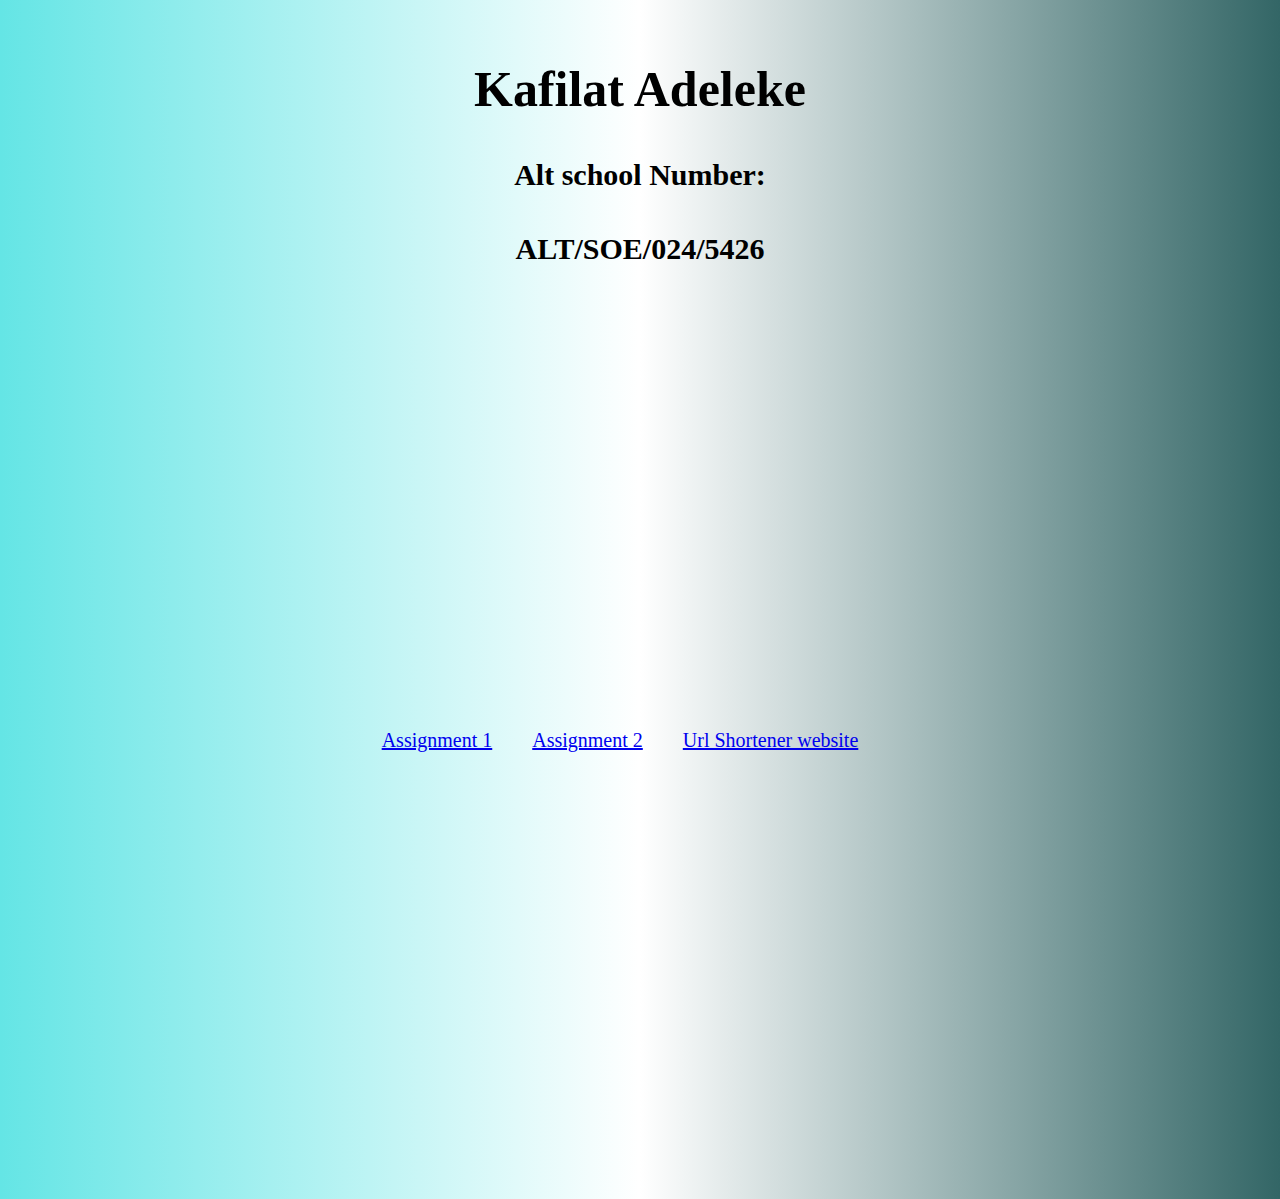
<file: index.html>
<!DOCTYPE html>
<html lang="en">
  <head>
    <meta charset="UTF-8" />
    <meta name="viewport" content="width=device-width, initial-scale=1.0" />
    <link rel="stylesheet" href="style.css" />
    <title>Assignment</title>
  </head>
  <body>
    <h1>Kafilat Adeleke</h1>
    <h2>Alt school Number:</h2>
    <h2>ALT/SOE/024/5426</h2>
    <div class="container">
      <a href="css-1/index.html">Assignment 1</a>
      <a href="css-2/index.html">Assignment 2</a>
      <a href="css-3/index.html">Url Shortener website</a>
    </div>
  </body>
</html>
</file>
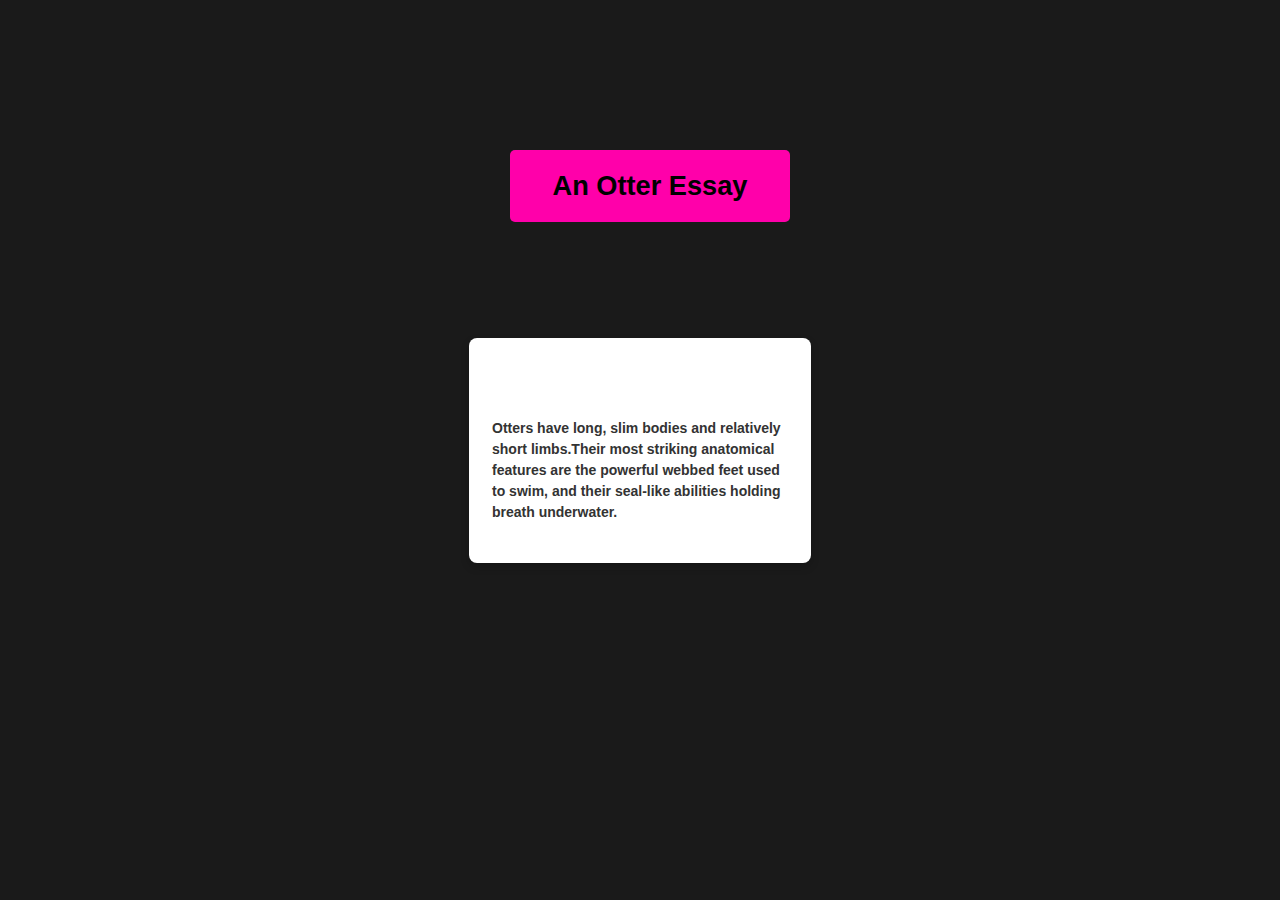
<file: css-1/index.html>
<!DOCTYPE html>
<html lang="en">
  <head>
    <meta charset="UTF-8" />
    <meta name="viewport" content="width=device-width, initial-scale=1.0" />
    <link rel="stylesheet" href="style.css" />
    <title>An Otter Essay</title>
  </head>
  <body>
    <div class="card-header">An Otter Essay</div>
    <div class="card">
      Otters have long, slim bodies and relatively short limbs.Their most
      striking anatomical features are the powerful webbed feet used to swim,
      and their seal-like abilities holding breath underwater.
    </div>
  </body>
</html>
</file>
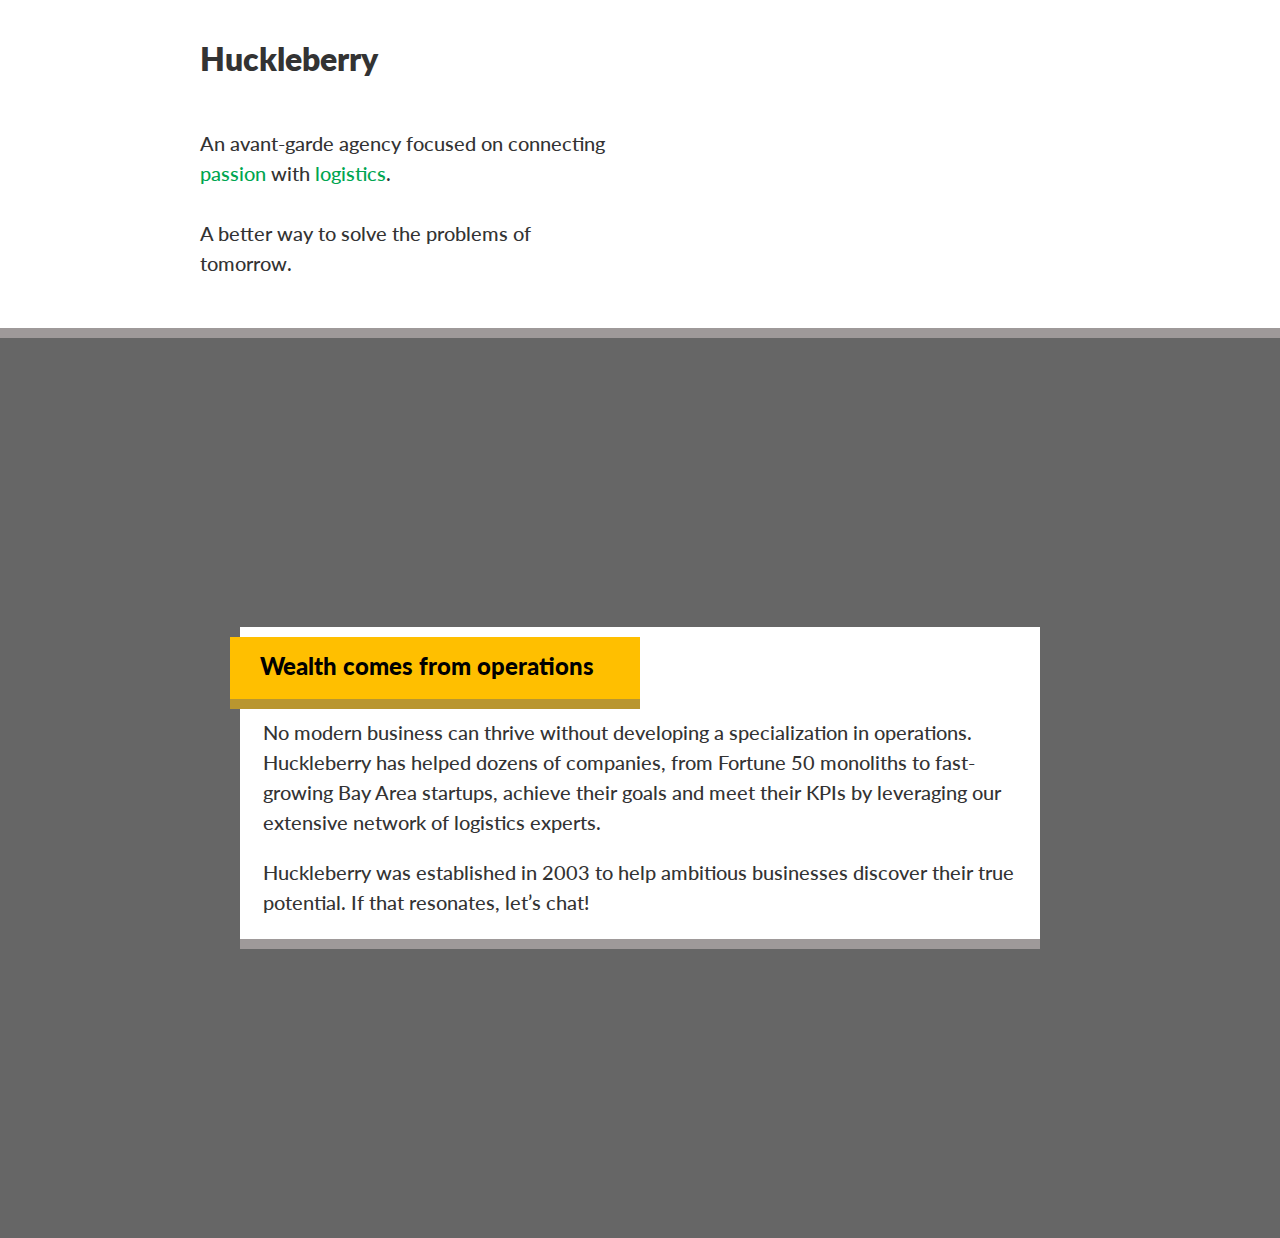
<file: css-2/index.html>
<!DOCTYPE html>
<html lang="en">
  <head>
    <meta charset="UTF-8" />
    <meta name="viewport" content="width=device-width, initial-scale=1.0" />
    <link rel="preconnect" href="https://fonts.googleapis.com" />
    <link rel="preconnect" href="https://fonts.gstatic.com" crossorigin />
    <link
      href="https://fonts.googleapis.com/css2?family=Lato:ital,wght@0,100;0,300;0,400;0,700;0,900;1,100;1,300;1,400;1,700;1,900&family=Poppins:wght@300;400;500;600;700&family=Rubik:ital,wght@0,500;1,300&family=Unbounded:wght@300;700&display=swap"
      rel="stylesheet"
    />
    <title>Huckleberry</title>
    <link rel="stylesheet" href="style.css" />
  </head>
  <body>
    <div class="container">
      <div class="top">
        <h1>Huckleberry</h1>
        <p class="subtitle">
          An avant-garde agency focused on connecting
          <span class="highlight">passion</span> with
          <span class="highlight">logistics</span>.
        </p>
        <p class="tag">A better way to solve the problems of tomorrow.</p>
      </div>
      <div class="bottom">
        <div class="content">
          <div class="heading">Wealth comes from operations</div>
          <p class="content-1">
            No modern business can thrive without developing a specialization in
            operations. Huckleberry has helped dozens of companies, from Fortune
            50 monoliths to fast-growing Bay Area startups, achieve their goals
            and meet their KPIs by leveraging our extensive network of logistics
            experts.
          </p>
          <p class="content-2">
            Huckleberry was established in 2003 to help ambitious businesses
            discover their true potential. If that resonates, let’s chat!
          </p>
        </div>
      </div>
    </div>
  </body>
</html>
</file>
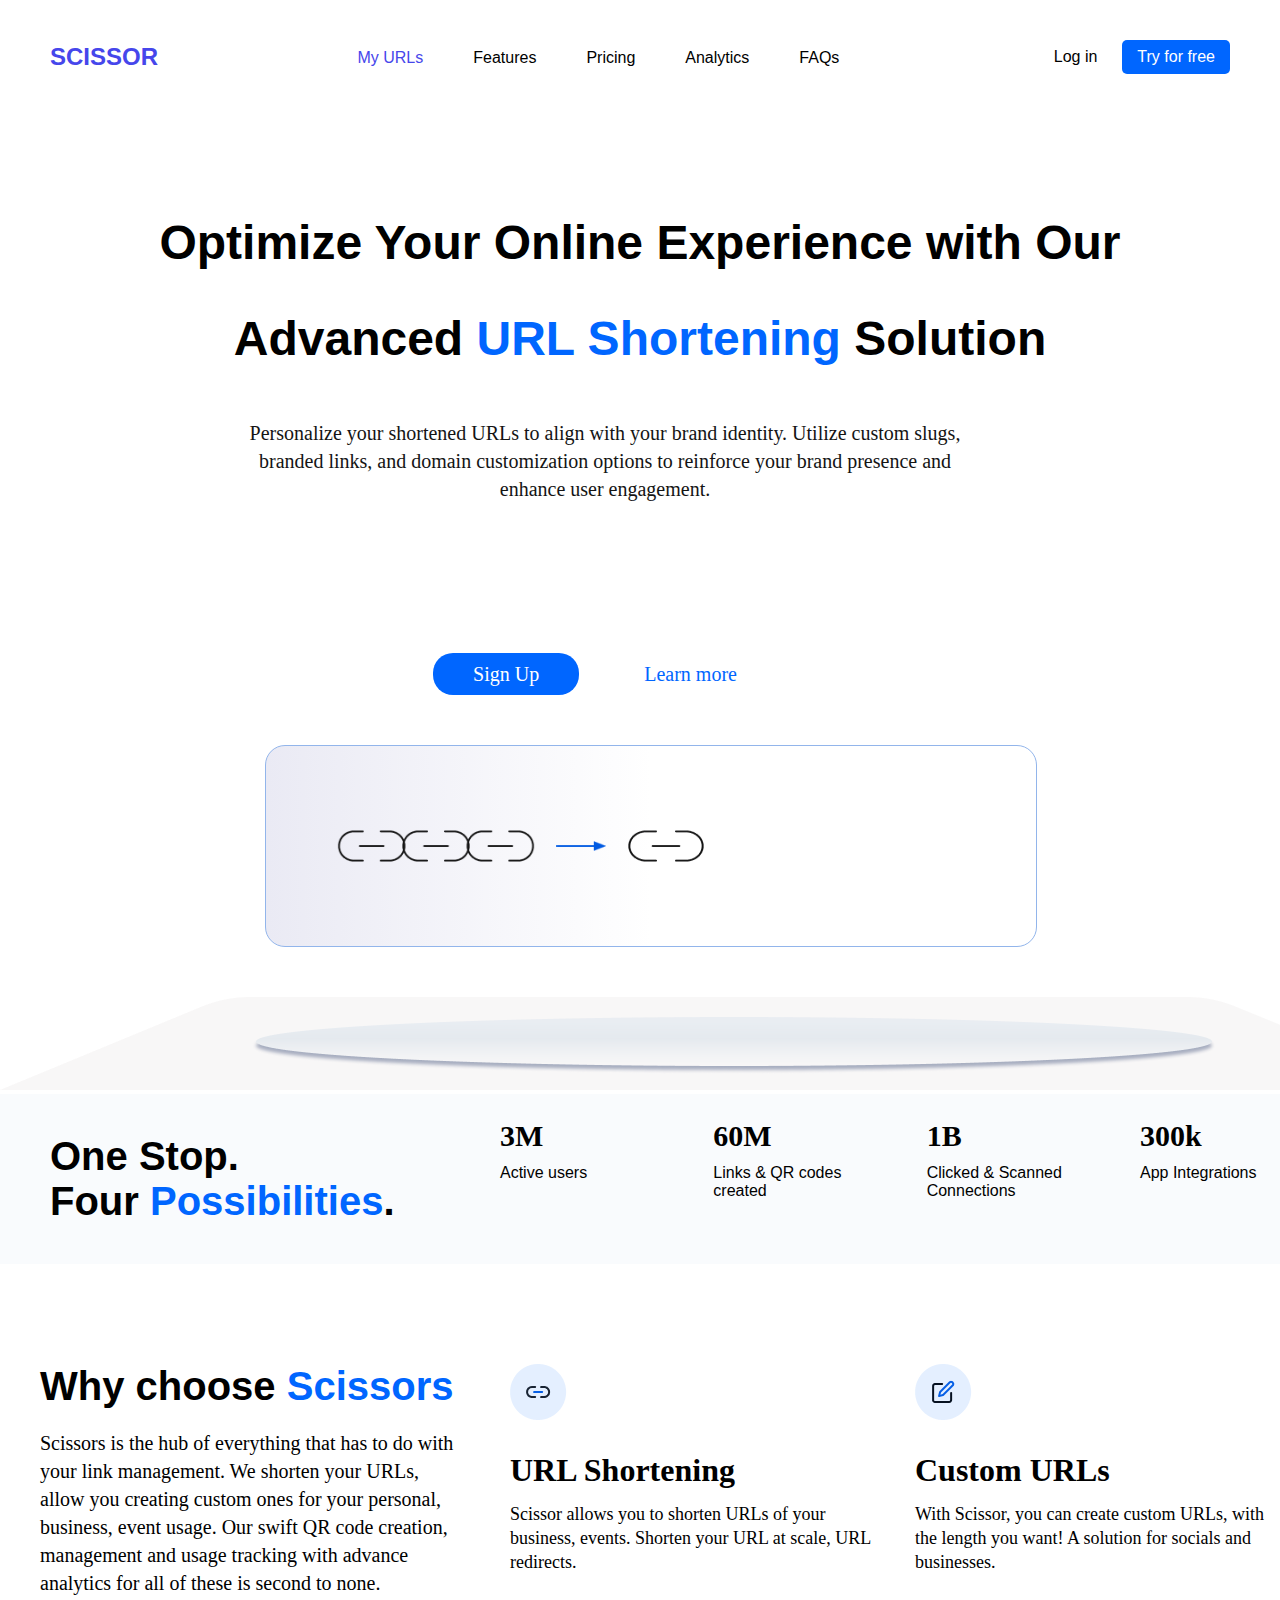
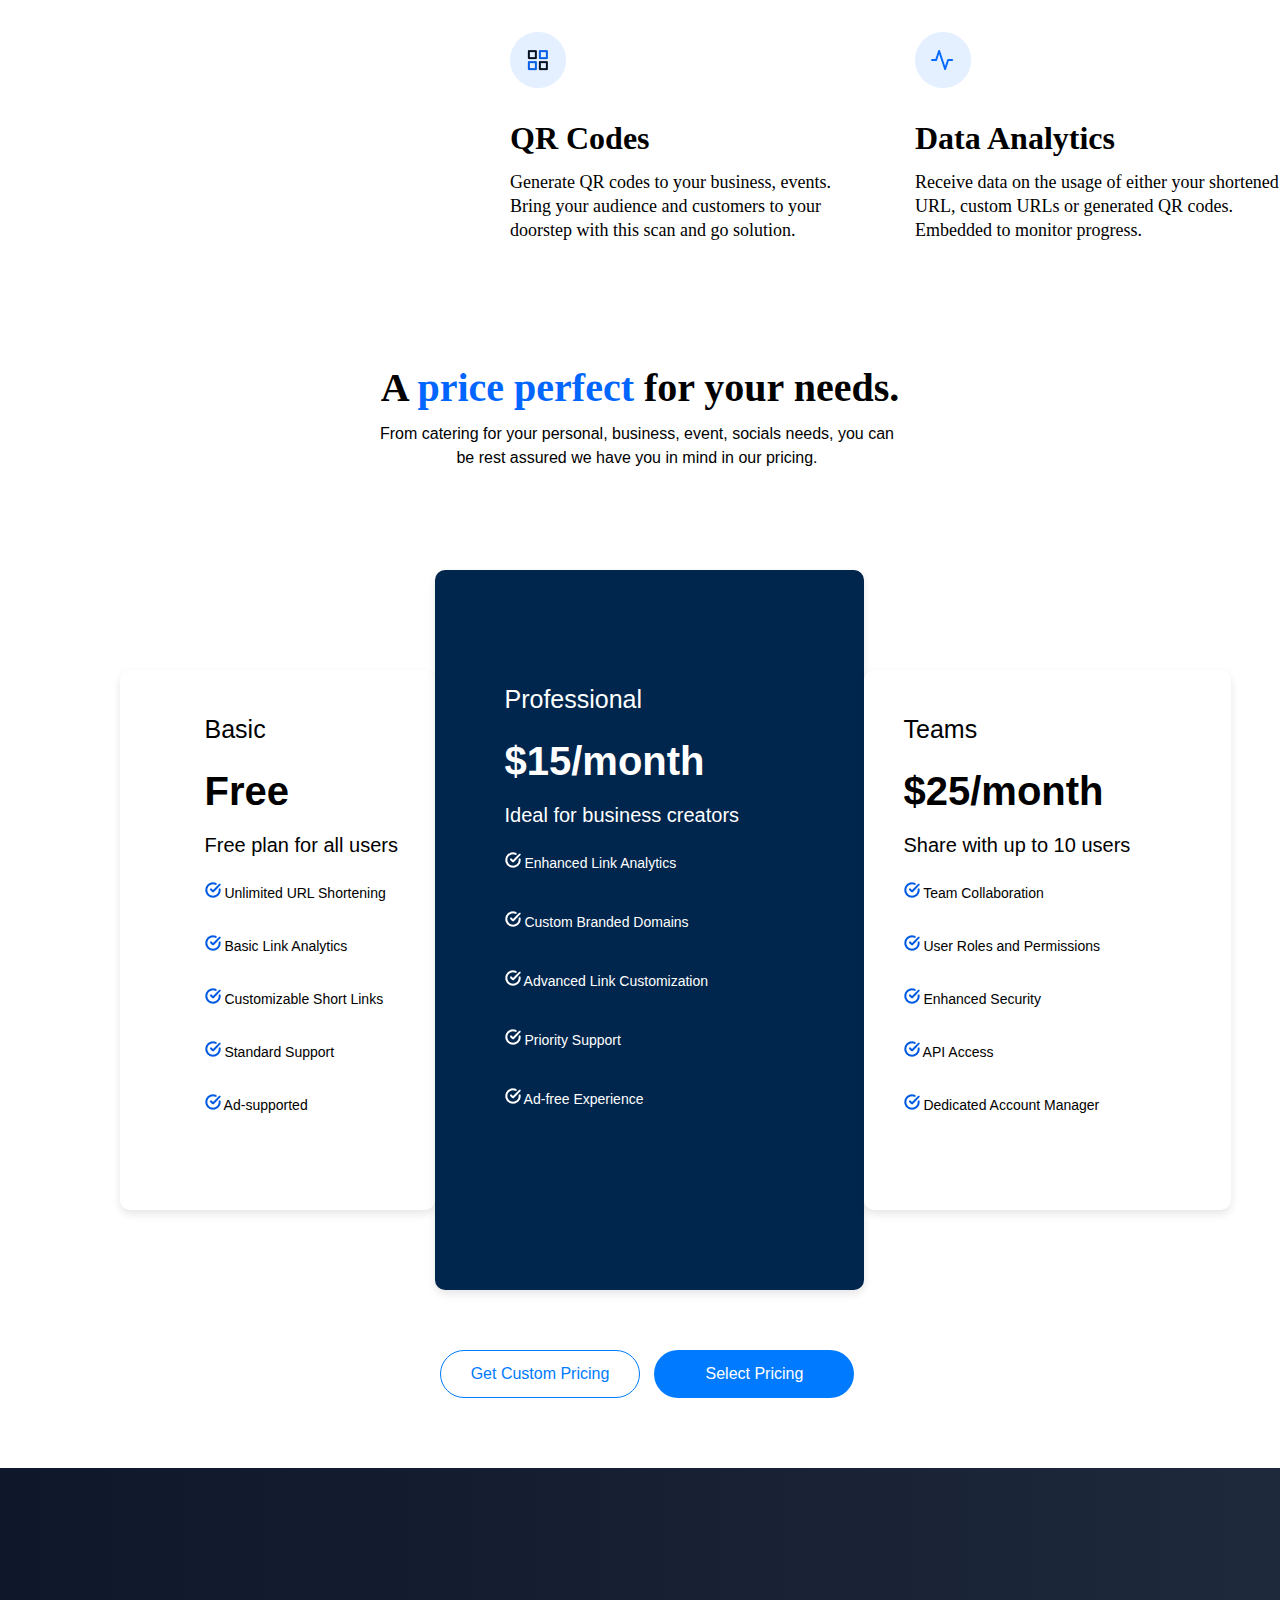
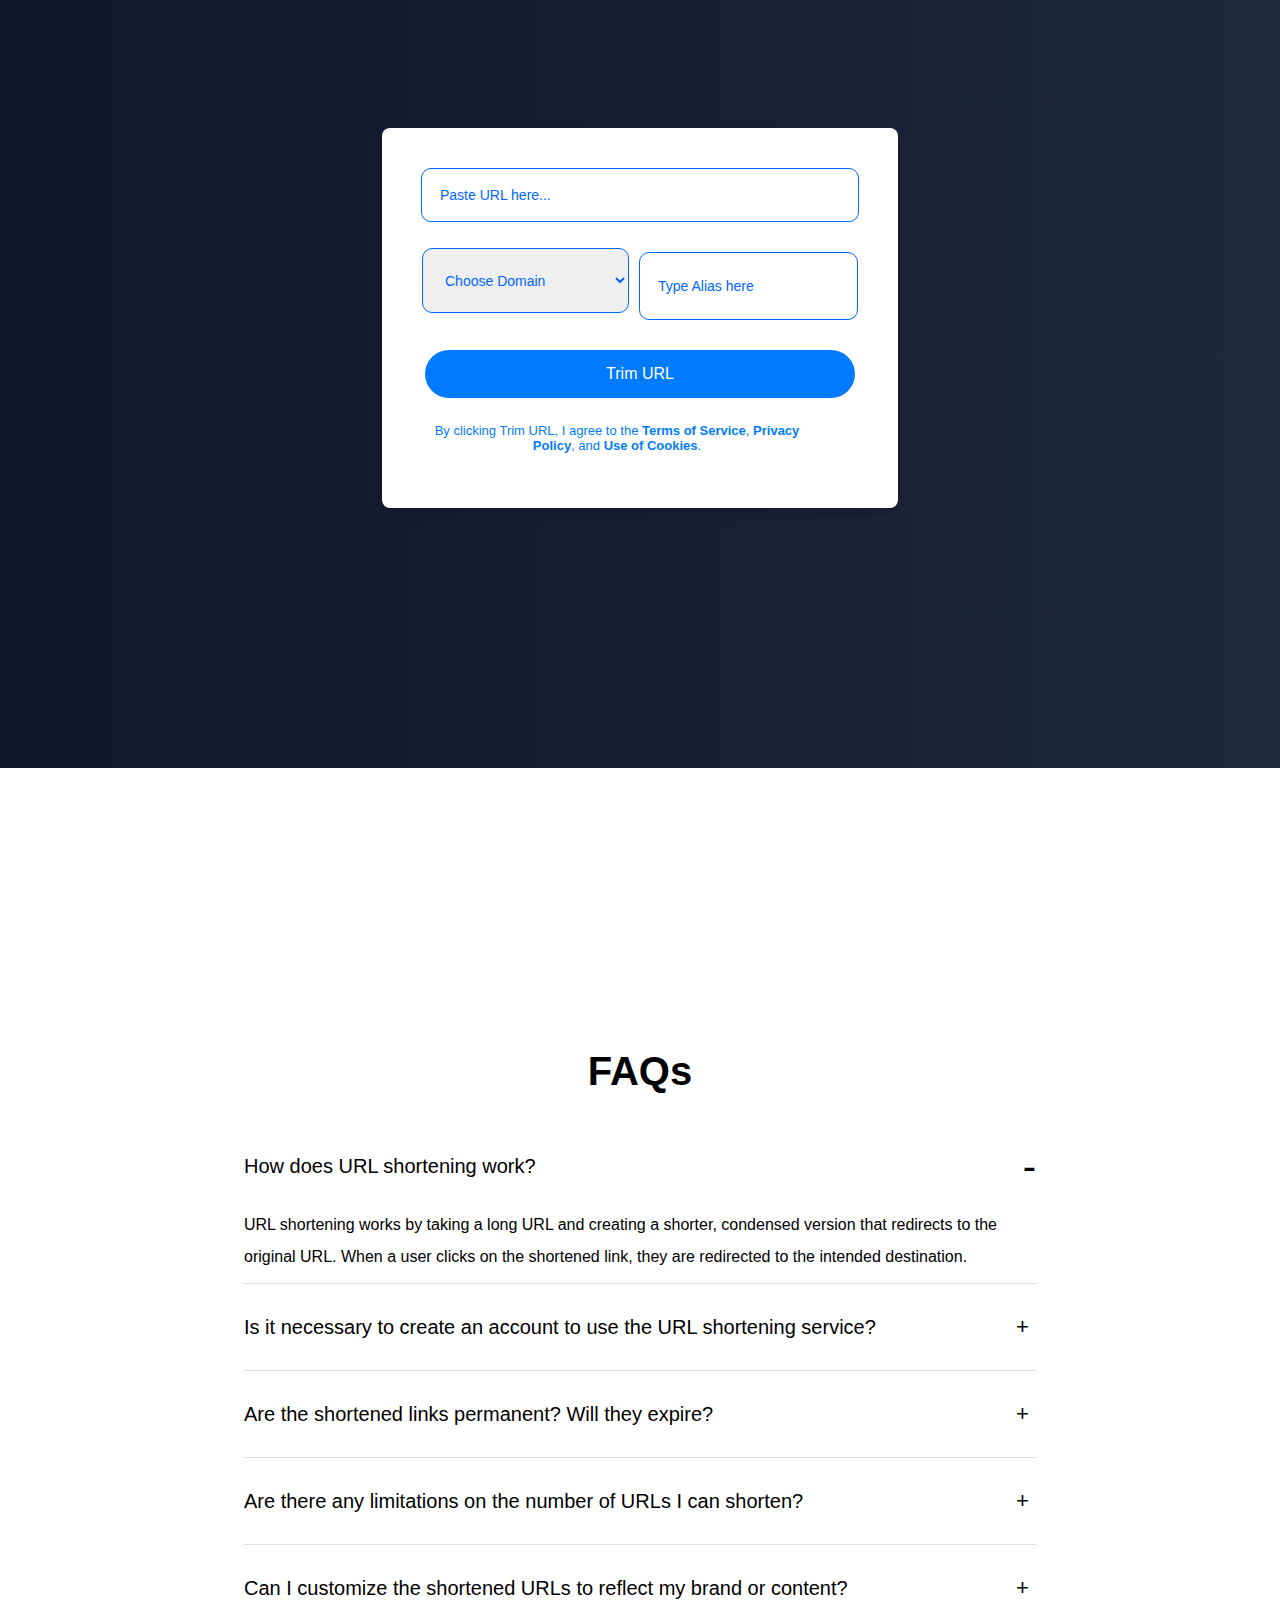
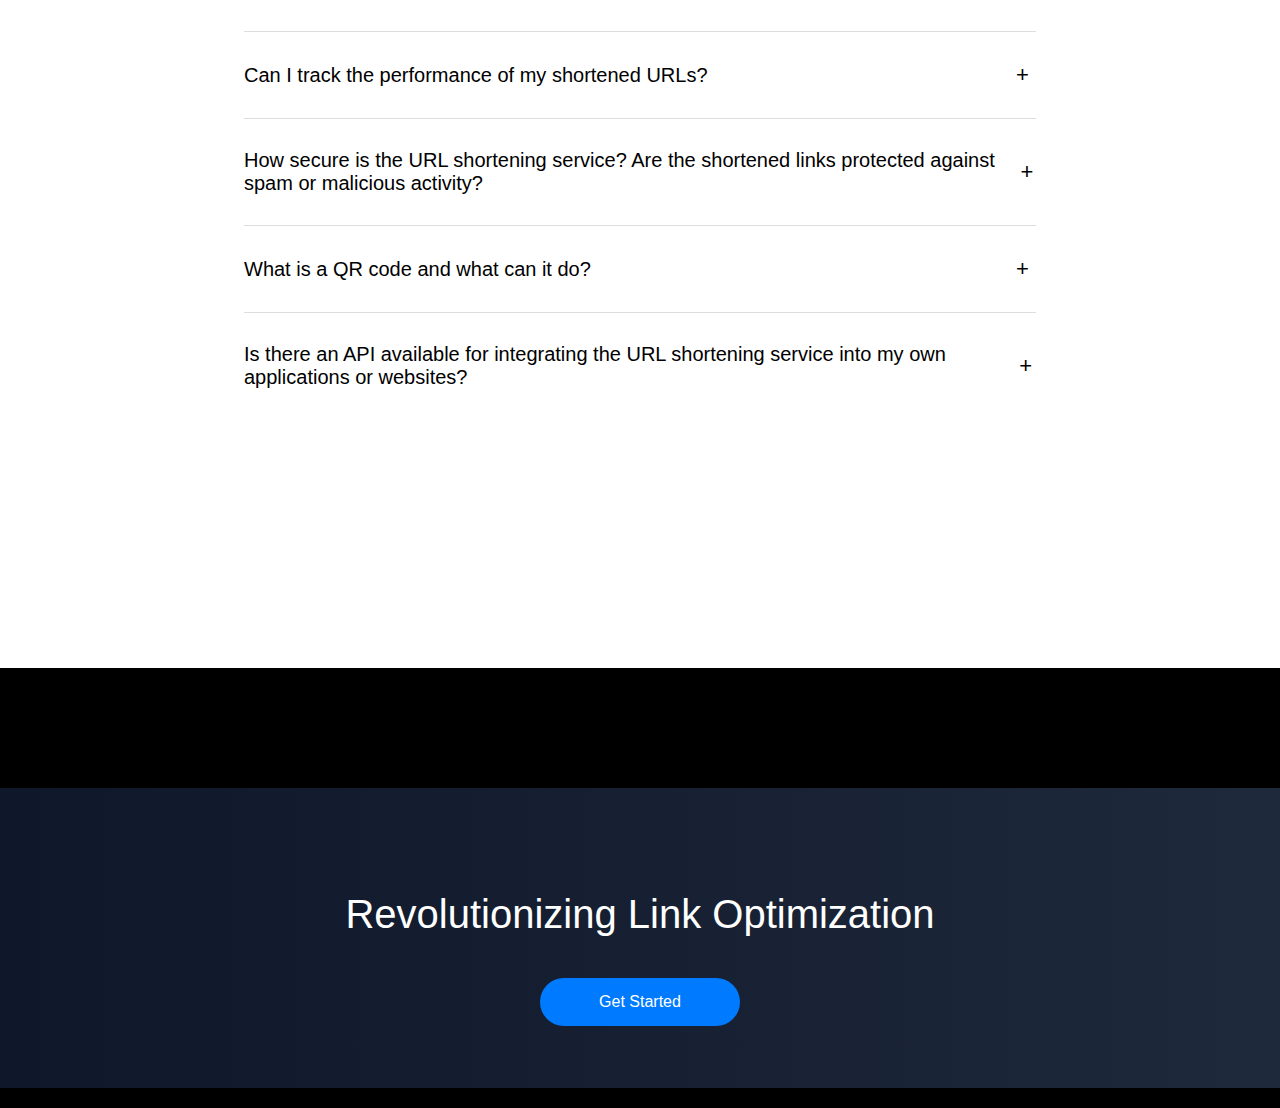
<file: css-3/index.html>
<!DOCTYPE html>
<html lang="en">
  <head>
    <meta charset="UTF-8" />
    <meta name="viewport" content="width=device-width, initial-scale=1.0" />
    <title>Scissor - URL Shortener</title>
    <link rel="stylesheet" href="style.css" />
  </head>
  <body>
    <header>
      <nav>
        <div class="logo">SCISSOR</div>
        <ul class="nav-links">
          <li><a class="my-url" href="#">My URLs</a></li>
          <li><a href="#">Features</a></li>
          <li><a href="#">Pricing</a></li>
          <li><a href="#">Analytics</a></li>
          <li><a href="#">FAQs</a></li>
        </ul>
        <div class="auth-buttons">
          <a href="#" class="login">Log in</a>
          <a href="#" class="signup">Try for free</a>
        </div>
      </nav>
    </header>

    <main>
      <section class="hero">
        <h1>
          Optimize Your Online Experience with Our Advanced
          <span class="highlight">URL Shortening</span> Solution
        </h1>
        <div class="personalize">
          Personalize your shortened URLs to align with your brand identity.
          Utilize custom slugs, branded links, and domain customization options
          to reinforce your brand presence and enhance user engagement.
        </div>
        <div class="buttons">
          <a href="#" class="btn primary">Sign Up</a>
          <a href="#" class="btn secondary">Learn more</a>
        </div>
        <div class="illustration">
          <div class="url-img">
            <img src="icons/Frame 7.png" alt="" class="url-img1" />
            <img src="icons/arrow.png" alt="" class="arrow" />
            <img src="icons/link-2.png" alt="" class="url-img2" />
          </div>
        </div>
      </section>
      <img class="divider" src="icons/Group 3.png" alt="" />
      <section>
        <div class="page2-top">
          <div class="onestop-left">
            <p class="one">One Stop.</p>
            <p class="four">Four <span>Possibilities</span>.</p>
          </div>
          <div class="onestop-right">
            <div>
              <p class="three">3M</p>
              <p class="qr">Active users</p>
            </div>
            <div>
              <p class="three">60M</p>
              <p class="qr">Links & QR codes created</p>
            </div>
            <div>
              <p class="three">1B</p>
              <p class="qr">Clicked & Scanned Connections</p>
            </div>
            <div>
              <p class="three">300k</p>
              <p class="qr">App Integrations</p>
            </div>
          </div>
        </div>
        <div class="page2-bottom">
          <div class="whychoose-left">
            <p class="why-choose">Why choose <span>Scissors</span></p>
            <p class="why-chooseb">
              Scissors is the hub of everything that has to do with your link
              management. We shorten your URLs, allow you creating custom ones
              for your personal, business, event usage. Our swift QR code
              creation, management and usage tracking with advance analytics for
              all of these is second to none.
            </p>
          </div>
          <div class="whychoose-right">
            <div>
              <div class="container-icon">
                <img src="icons/Group 6.png" alt="" />
              </div>
              <div>
                <p class="url-word">URL Shortening</p>
                <p class="url-wordb">
                  Scissor allows you to shorten URLs of your business, events.
                  Shorten your URL at scale, URL redirects.
                </p>
              </div>
            </div>
            <div>
              <div>
                <img src="icons/pen.png" alt="" />
              </div>
              <div>
                <p class="url-word">Custom URLs</p>
                <p class="url-wordb">
                  With Scissor, you can create custom URLs, with the length you
                  want! A solution for socials and businesses.
                </p>
              </div>
            </div>
            <div>
              <div>
                <img src="icons/square.png" alt="" />
              </div>
              <div>
                <p class="url-word">QR Codes</p>
                <p class="url-wordb">
                  Generate QR codes to your business, events. Bring your
                  audience and customers to your doorstep with this scan and go
                  solution.
                </p>
              </div>
            </div>
            <div>
              <div>
                <img src="icons/heart.png" alt="" />
              </div>
              <div>
                <p class="url-word">Data Analytics</p>
                <p class="url-wordb">
                  Receive data on the usage of either your shortened URL, custom
                  URLs or generated QR codes. Embedded to monitor progress.
                </p>
              </div>
            </div>
          </div>
        </div>
      </section>
      <section>
        <div class="pricing-container">
          <h2 class="a-perfect">
            A <span class="a-perfects">price perfect</span> for your needs.
          </h2>
          <p class="a-perfectp">
            From catering for your personal, business, event, socials needs, you
            can be rest assured we have you in mind in our pricing.
          </p>

          <div class="cards">
            <!-- Basic Plan -->
            <div class="card basic">
              <h3>Basic</h3>
              <p class="price">Free</p>
              <p class="desc">Free plan for all users</p>
              <ul>
                <li>
                  <img src="icons/check-circle.png" alt="" /> Unlimited URL
                  Shortening
                </li>
                <li>
                  <img src="icons/check-circle.png" alt="" /> Basic Link
                  Analytics
                </li>
                <li>
                  <img src="icons/check-circle.png" alt="" /> Customizable Short
                  Links
                </li>
                <li>
                  <img src="icons/check-circle.png" alt="" /> Standard Support
                </li>
                <li>
                  <img src="icons/check-circle.png" alt="" /> Ad-supported
                </li>
              </ul>
            </div>

            <!-- Professional Plan -->
            <div class="card professional">
              <h3>Professional</h3>
              <p class="price">$15/month</p>
              <p class="desc">Ideal for business creators</p>
              <ul>
                <li>
                  <img src="icons/check-circle2.png" alt="" /> Enhanced Link
                  Analytics
                </li>
                <li>
                  <img src="icons/check-circle2.png" alt="" /> Custom Branded
                  Domains
                </li>
                <li>
                  <img src="icons/check-circle2.png" alt="" /> Advanced Link
                  Customization
                </li>
                <li>
                  <img src="icons/check-circle2.png" alt="" /> Priority Support
                </li>
                <li>
                  <img src="icons/check-circle2.png" alt="" /> Ad-free
                  Experience
                </li>
              </ul>
            </div>

            <!-- Teams Plan -->
            <div class="card teams">
              <h3>Teams</h3>
              <p class="price">$25/month</p>
              <p class="desc">Share with up to 10 users</p>
              <ul>
                <li>
                  <img src="icons/check-circle.png" alt="" /> Team Collaboration
                </li>
                <li>
                  <img src="icons/check-circle.png" alt="" /> User Roles and
                  Permissions
                </li>
                <li>
                  <img src="icons/check-circle.png" alt="" /> Enhanced Security
                </li>
                <li><img src="icons/check-circle.png" alt="" /> API Access</li>
                <li>
                  <img src="icons/check-circle.png" alt="" /> Dedicated Account
                  Manager
                </li>
              </ul>
            </div>
          </div>

          <div class="buttons">
            <button class="custom-pricing">Get Custom Pricing</button>
            <button class="select-pricing">Select Pricing</button>
          </div>
        </div>
      </section>
      <section class="sect-four">
        <div class="sectfour-container">
          <input
            type="text"
            placeholder="Paste URL here..."
            class="input-field"
          />
          <div class="dropdown-container">
            <select class="dropdown">
              <option>Choose Domain</option>
            </select>
            <input
              type="text"
              placeholder="Type Alias here"
              class="input-field alias"
            />
          </div>
          <button class="trim-btn">Trim URL</button>
          <p class="terms">
            By clicking Trim URL, I agree to the
            <a href="#">Terms of Service</a>, <a href="#">Privacy Policy</a>,
            and <a href="#">Use of Cookies</a>.
          </p>
        </div>
      </section>
      <section class="section-five">
        <div class="faq-container">
          <h2 class="faqs">FAQs</h2>
          <div class="faq">
            <div class="firstq">How does URL shortening work?</div>
            <div class="faq-answer">
              URL shortening works by taking a long URL and creating a shorter,
              condensed version that redirects to the original URL. When a user
              clicks on the shortened link, they are redirected to the intended
              destination.
            </div>
          </div>
          <div class="faq">
            <div class="faq-question">
              Is it necessary to create an account to use the URL shortening
              service?
            </div>
          </div>
          <div class="faq">
            <div class="faq-question">
              Are the shortened links permanent? Will they expire?
            </div>
          </div>
          <div class="faq">
            <div class="faq-question">
              Are there any limitations on the number of URLs I can shorten?
            </div>
          </div>
          <div class="faq">
            <div class="faq-question">
              Can I customize the shortened URLs to reflect my brand or content?
            </div>
          </div>
          <div class="faq">
            <div class="faq-question">
              Can I track the performance of my shortened URLs?
            </div>
          </div>
          <div class="faq">
            <div class="faq-question">
              How secure is the URL shortening service? Are the shortened links
              protected against spam or malicious activity?
            </div>
          </div>
          <div class="faq">
            <div class="faq-question">
              What is a QR code and what can it do?
            </div>
          </div>
          <div class="faq">
            <div class="faq-question">
              Is there an API available for integrating the URL shortening
              service into my own applications or websites?
            </div>
          </div>
        </div>
      </section>
      <section class="six">
        <div class="sect-six">
          <p class="revolution">Revolutionizing Link Optimization</p>
          <button class="sectsix-button">Get Started</button>
        </div>
      </section>
    </main>
  </body>
</html>
</file>
<file: style.css>
body {
  background-image: linear-gradient(
    to right,
    rgb(100, 229, 229),
    white,
    rgb(51, 102, 102)
  );
}
.container {
  display: flex;
  justify-content: center;
  align-items: center;
  height: 100vh;
  margin-top: 0;
}

h1 {
  text-align: center;
  margin-top: 60px;
  font-size: 50px;
}

h2 {
  margin-top: 40px;
  text-align: center;
  font-size: 30px;
}
a {
  margin-right: 40px;
  font-size: 20px;
}

.container {
  margin-top: 0;
}
</file>
<file: css-1/style.css>
body {
  font-family: Arial, Helvetica, sans-serif;
  background-color: #1a1a1a;
  color: #333;
  margin: 0;
  display: flex;
  justify-content: center;
  align-items: center;
  height: 100vh;
}

.card {
  width: 300px;
  background-color: #fff;
  border-radius: 8px;
  box-shadow: 0 4px 8px rgba(0, 0, 0, 0.2);
  background-color: #fff;
  padding-top: 80px;
  padding-bottom: 40px;
  padding-left: 23px;
  padding-right: 19px;
  position: relative;
  font-size: 14px;
  font-weight: 600;
  line-height: 1.5;
}

.card-header {
  background-color: #ff00aa;
  color: black;
  width: 240px;
  text-align: center;
  padding: 20px;
  font-size: 1.7em;
  font-weight: 900;
  position: absolute;
  z-index: 100;
  top: 150px;
  left: 510px;
  border-radius: 5px;
}
/* .card-content {
  background-color: #fff;
  padding-top: 20px;
  padding-bottom: 20px;
  padding-left: 15px;
  padding-right: 15px;
} */
</file>
<file: css-2/style.css>
body,
h1,
h2,
p {
  margin: 0;
  padding: 0;
  font-family: Arial, sans-serif;
  color: #333;
}

/* .container {
  max-width: 800px;
  margin: 0 auto;
  padding: 20px;
}

header h1 {
  font-size: 36px;
  font-weight: bold;
}

header .subtitle {
  font-size: 18px;
  margin-top: 10px;
}

header .tagline {
  font-size: 16px;
  margin-top: 5px;
}

header .highlight {
  color: #00a550;
}

hr {
  border: none;
  border-top: 3px solid #ccc;
  margin: 20px 0;
}

.highlight-section h2 {
  background-color: #ffd700;
  padding: 10px;
  font-size: 20px;
  margin-bottom: 10px;
}

.highlight-section p {
  font-size: 16px;
  line-height: 1.6;
}

hr:last-of-type {
  margin-top: 40px;
} */

.top {
  padding-left: 200px;
  margin-top: 40px;
}

.top h1 {
  font-family: Lato;
  font-size: 32px;
  font-weight: 800;
  line-height: 38.4px;
  text-align: left;
  margin-bottom: 50px;
}

.subtitle {
  margin-bottom: 30px;
  width: 415px;
  height: 60px;
  font-family: Lato;
  font-size: 20px;
  font-weight: 500;
  line-height: 30px;
  text-align: left;
  text-underline-position: from-font;
  text-decoration-skip-ink: none;
}

.highlight {
  color: #00a550;
}

.tag {
  width: 415px;
  height: 60px;
  font-family: Lato;
  font-size: 20px;
  font-weight: 500;
  line-height: 30px;
  text-align: left;
  margin-bottom: 50px;
}

.bottom {
  background-color: #666666;
  color: #fff;
  display: flex;
  justify-content: center;
  align-items: center;
  height: 100vh;
  border-style: solid;
  border-width: 10px 0 0 0;
  border-color: #9e9999;
}

.content {
  width: 800px;
  height: 312px;
  background-color: #fff;
  position: relative;
  border-style: solid;
  border-width: 0 0 10px 0;
  border-color: #9e9999;
}
.heading {
  position: absolute;
  background-color: #ffbf00;
  width: 350px;
  height: 40px;
  border: 0px 0px 8px 0px;
  opacity: 0px;
  z-index: 100;
  color: #000000;
  font-family: Lato;
  font-size: 24px;
  font-weight: 900;
  line-height: 28.8px;
  text-align: left;
  padding-left: 30px;
  padding-top: 15px;
  padding-bottom: 7px;
  padding-right: 30px;
  top: 10px;
  left: -10px;
  border-style: solid;
  border-width: 0 0 10px 0;
  border-color: #b9962f;
}

.content-1 {
  width: 752px;
  height: 120px;
  font-family: Lato;
  font-size: 20px;
  font-weight: 500;
  line-height: 30px;
  text-align: left;
  margin-top: 90px;
  margin-left: 23px;
}
.content-2 {
  width: 752px;
  height: 60px;
  font-family: Lato;
  font-size: 20px;
  font-weight: 500;
  line-height: 30px;
  text-align: left;
  margin-left: 23px;
  margin-top: 20px;
}

@media (min-width: 600px) and (max-width: 1024px) {
  .bottom {
    height: 456px;
    width: 776px;
  }
  .top {
    padding-left: 15px;
  }
}

@media (max-width: 599px) {
  .bottom {
    height: 580px;
    width: 390px;
  }
  .content {
    width: 398px;
    height: 450px;
  }
  .content-1 {
    width: 380px;
    height: 200px;
  }
  .content-2 {
    width: 380px;
  }
  .top {
    width: 350px;
    padding-left: 15px;
  }
}
</file>
<file: css-3/style.css>
/* General Styles */
body {
  font-family: Arial, sans-serif;
  margin: 0;
  padding: 0;
  /* text-align: center; */
}

/* Navigation Bar */
nav {
  display: flex;
  justify-content: space-between;
  align-items: center;
  padding: 20px 50px;
  background-color: white;
}

.logo {
  font-size: 24px;
  font-weight: bold;
  color: rgb(70, 70, 235);
}

.nav-links {
  list-style: none;
  display: flex;
  gap: 50px;
  font-size: 20px;
}
.my-url {
  color: rgb(70, 70, 235) !important;
}
.nav-links li a {
  text-decoration: none;
  color: #000;
  font-size: 16px;
}

.auth-buttons {
  display: flex;
  gap: 10px;
}

.auth-buttons a {
  text-decoration: none;
  padding: 8px 15px;
  border-radius: 5px;
}

.login {
  color: #000;
}

.signup {
  background-color: #0066ff;
  color: white;
}

/* Hero Section */
.hero {
  padding: 50px;
  background: white;
}

h1 {
  font-size: 48px;
  line-height: 96px;
  text-align: center;
}

.highlight {
  color: #0066ff;
}

.hero div {
  color: #141414;
  font-family: Gilroy-Medium;
  font-size: 20px;
  line-height: 28px;
  text-align: center;
  width: 750px;
  margin-left: 180px;
  font-weight: 500;
  margin-bottom: 0;
}

.personalize {
  margin-bottom: 0;
}
.buttons {
  margin-top: 10px;
}

.btn {
  display: inline-block;
  padding: 7px 40px;
  margin: 10px;
  border-radius: 20px;
  text-decoration: none;
}

.primary {
  background-color: #0066ff;
  color: white;
}

.secondary {
  color: #0066ff;
  font-size: 20px;
}

@media (max-width: 768px) {
  .nav-links {
    display: none;
  }
  .personalize {
    width: 400px !important;
    margin-left: 0 !important;
  }
  .buttons {
    margin-left: 0 !important;
    padding-left: 0 !important;
    display: flex;
  }

  .primary {
    margin-right: 100px !important;
  }
  .illustration {
    display: none;
  }
  .divider {
    display: none;
  }

  .onestop-left {
    display: none;
  }
  .onestop-right div {
    display: none;
  }
  .page2-bottom {
    grid-template-columns: 1fr !important;
  }
  .whychoose-right {
    margin-left: 30px;
  }
  .a-perfectp {
    width: 300px !important;
    margin-left: 80px !important;
    margin-top: 40px !important;
  }
  .cards {
    flex-direction: column !important;
    margin-top: 0 !important;
  }
  .basic {
    padding-right: 140px !important;
    margin-left: 0px;
    margin-bottom: 150px;
  }
  .professional {
    padding-right: 160px !important;
    margin-left: 0px;
    margin-bottom: 70px !important;
  }
  .teams {
    padding-right: 200px !important;
    margin-left: 0px;
    margin-bottom: 150px;
  }
}
/* Illustration */
.illustration {
  margin-top: 40px;
}

.illustration img {
  width: 300px;
}

.illustration p {
  font-size: 14px;
  color: #777;
  border: 1px solid #92b5eb;
}

.url-img {
  margin-left: 35px !important;
  display: flex;
  align-items: center;
  padding-left: 70px;
  width: 700px !important;
  height: 200px;
  border: 1px solid #92b5eb;
  border-radius: 20px;
  background-image: linear-gradient(to right, rgb(234, 234, 244), white, white);
}

.url-img1 {
  height: 70px;
  width: 200px !important;
}
.url-img2 {
  height: 70px;
  width: 80px !important;
}

.arrow {
  width: 50px !important;
  height: 10px !important;
  margin-left: 20px;
  margin-right: 20px;
}
/* .arrow-container {
  display: flex;
  align-items: center;
}



.arrow-head {
  width: 0;
  height: 0;
  border-top: 10px solid transparent;
  border-bottom: 10px solid transparent;
  border-left: 15px solid black;
  margin-left: -1px !important;
} */

.page2-top {
  display: grid;
  grid-template-columns: 400px auto;
  gap: 100px;
  background-color: #f9fbfd;
}
.onestop-left {
  margin-left: 50px;
}

.one {
  font-size: 40px;
  font-weight: 700;
  margin-bottom: 0;
}
.four {
  font-size: 40px;
  font-weight: 700;
  margin-top: 0;
}
.four span {
  color: #0066ff;
}
.onestop-right {
  display: flex;
  justify-content: space-between;
}
.three {
  font-family: Gilroy-Medium;
  font-size: 30px;
  line-height: 24px;
  text-align: left;
  font-weight: 600;
  margin-bottom: 0;
}
.qr {
  font-size: 16px;
  width: 140px;
}

.page2-bottom {
  display: grid;
  grid-template-columns: 460px auto;
  gap: 50px;
  margin-top: 100px;
}
.why-choose {
  font-size: 40px;
  font-weight: 700;
  margin-bottom: 0;
  margin-top: 0;
}

.why-choose span {
  color: #0066ff;
}
.why-chooseb {
  font-family: Gilroy-Medium;
  font-size: 20px;
  line-height: 28px;
  font-weight: 400;
}

.whychoose-left {
  margin-left: 40px;
  margin-top: 0;
}
.whychoose-right {
  display: grid;
  grid-template-columns: 1fr 1fr;
  gap: 40px;
}
.url-word {
  font-family: Gilroy-SemiBold;
  font-size: 32px;
  line-height: 28px;
  font-weight: 600;
  margin-bottom: 5px;
}

.url-wordb {
  font-family: Gilroy-Medium;
  font-size: 18px;
  line-height: 24px;
  font-weight: 400;
}

/* Page 3 */
/* Container */
.pricing-container {
  width: 80%;
  max-width: 900px;
  margin: 50px auto;
  padding: 20px;
}

/* Highlight text */
.a-perfect {
  font-weight: bold;
  font-family: Gilroy-Bold;
  font-size: 40px;
  line-height: 48px;
  text-align: center;
  margin-bottom: 10px;
}

.a-perfects {
  color: #0066ff;
}

.a-perfectp {
  width: 520px;
  text-align: center;
  line-height: 24px;
  margin-top: 0;
  margin-left: 187px;
  margin-bottom: 90px;
}
/* Cards Container */
.cards {
  display: flex;
  justify-content: center;
  gap: 0;
  margin-top: 200px;
  align-items: flex-start;
  margin-left: 70px;
}

/* Card */
.card {
  background: #ffffff;
  padding: 20px;
  border-radius: 10px;
  box-shadow: 0 4px 8px rgba(0, 0, 0, 0.1);
  width: 30%;
  text-align: left;
  min-height: 500px;
}

.basic {
  padding-left: 85px;
  padding-right: 30px;
}
.basic h3 {
  font-size: 25px;
  font-weight: 400;
}

.basic ul li {
  margin-bottom: 24px;
  font-size: 14px;
  width: 200px;
}
.professional {
  background: #00264d;
  color: white;
  height: 680px;
  margin-top: -100px;
  margin-bottom: -100px;
  padding-left: 70px;
  padding-right: 110px;
}

.professional h3 {
  padding-top: 70px;
  font-size: 25px;
  font-weight: 400;
}
.professional ul li {
  color: white;
  margin-bottom: 30px;
  font-size: 14px;
  width: 250px;
}

/* Price Styling */
.price {
  font-size: 40px;
  font-weight: bold;
  margin: 10px 0;
}

/* Description */
.desc {
  font-size: 20px;
}

/* List */
ul {
  list-style: none;
  padding: 0;
}

ul li {
  padding: 5px 0;
}

.teams {
  padding-right: 78px;
  padding-left: 40px;
}

.teams h3 {
  font-size: 25px;
  font-weight: 400;
}

.teams ul li {
  margin-bottom: 24px;
  font-size: 14px;
  width: 250px;
}
/* Buttons */
.buttons {
  margin-top: 140px;
  margin-left: 250px;
}

button {
  /* padding: 10px 15px;
  border: none;
  cursor: pointer;
  margin: 10px;
  font-size: 16px;
  border-radius: 5px; */
  width: 200px;
  height: 48px;
  padding: 12px 24px 12px 24px;
  /* border: 0.5px 0px 0px 0px; */
  border-radius: 30px;
  font-size: 16px;
  font-weight: 400;
}

.custom-pricing {
  background-color: white;
  border: 1.5px solid #007bff;
  color: #007bff;
  margin-right: 10px;
}

.select-pricing {
  background-color: #007bff;
  color: white;
  border: 0;
}
/* page four */

.sect-four {
  display: flex;
  justify-content: center;
  align-items: center;
  height: 100vh;
  background: linear-gradient(to right, #0f172a, #1e293b);
  color: white;
  font-family: Arial, sans-serif;
}

.sectfour-container {
  background: white;
  padding: 20px;
  border-radius: 8px;
  box-shadow: 0 4px 10px rgba(0, 0, 0, 0.2);
  text-align: center;
  width: 476px;
  height: 340px;
}

.input-field,
.dropdown {
  /* width: 100%; */
  padding: 18px;
  margin: 10px 0;
  border: 1px solid #0066ff;
  border-radius: 10px;
  font-size: 14px;
  color: #0066ff;
}

.input-field {
  width: 400px;
  margin-top: 20px;
}
.input-field::placeholder {
  color: #0066ff;
}

.alias {
  width: 200px;
  margin-right: 20px;
  height: 30px;
}
.dropdown {
  width: 300px;
  margin-left: 20px;
  height: 65px;
  padding-right: 30px;
}
.dropdown-container {
  display: flex;
  gap: 10px;
  align-items: center;
  justify-content: center;
}

.trim-btn {
  width: 430px;
  padding: 10px;
  background-color: #007bff;
  color: white;
  border-radius: 40px;
  border: none;
  cursor: pointer;
  font-size: 16px;
  margin-top: 20px;
  margin-bottom: 15px;
}

.trim-btn:hover {
  background-color: #0056b3;
}

.terms {
  font-size: 13px;
  margin-top: 10px;
  color: #007bff;
  width: 410px;
  margin-left: 10px;
}

.terms a {
  color: #007bff;
  text-decoration: none;
  font-weight: 700;
}

.terms a:hover {
  text-decoration: underline;
}
/* page five */
.section-five {
  display: flex;
  justify-content: center;
  align-items: center;
  height: 100vh;
  margin-top: 300px;
}

.faq-container {
  background-color: white;
  padding: 20px;
  width: 792px;
  height: 955;
}

.faqs {
  font-size: 40px;
}

h2 {
  text-align: center;
  margin-bottom: 20px;
}

.faq {
  border-bottom: 1px solid #ddd;
  padding: 10px 0;
}

.faq:last-child {
  border-bottom: none;
}

.faq-question,
.firstq {
  font-weight: 500;
  cursor: pointer;
  display: flex;
  justify-content: space-between;
  align-items: center;
  font-size: 20px;
  padding-bottom: 20px;
  padding-top: 20px;
}

.firstq::after {
  content: "-";
  font-size: 40px;
  font-weight: 400;
}
.faq-question::after {
  content: "+";
  font-size: 22px;
  width: 20px;
  font-weight: 400;
}

.faq-answer {
  line-height: 32px;
}
/* page six */

.six {
  background-color: black;
  margin-top: 300px;
  height: 400px;
  padding-top: 20px;
  padding-bottom: 20px;
}
.sect-six {
  height: 300px;
  background: linear-gradient(to right, #0f172a, #1e293b);
  display: flex;
  flex-direction: column;
  align-items: center;
  justify-content: center;
  margin-top: 100px;
}

.revolution {
  color: white;
  font-size: 40px;
  line-height: 48px;
  text-align: center;
}

.sectsix-button {
  background-color: #007bff;
  border: none;
  color: white;
}
</file>
